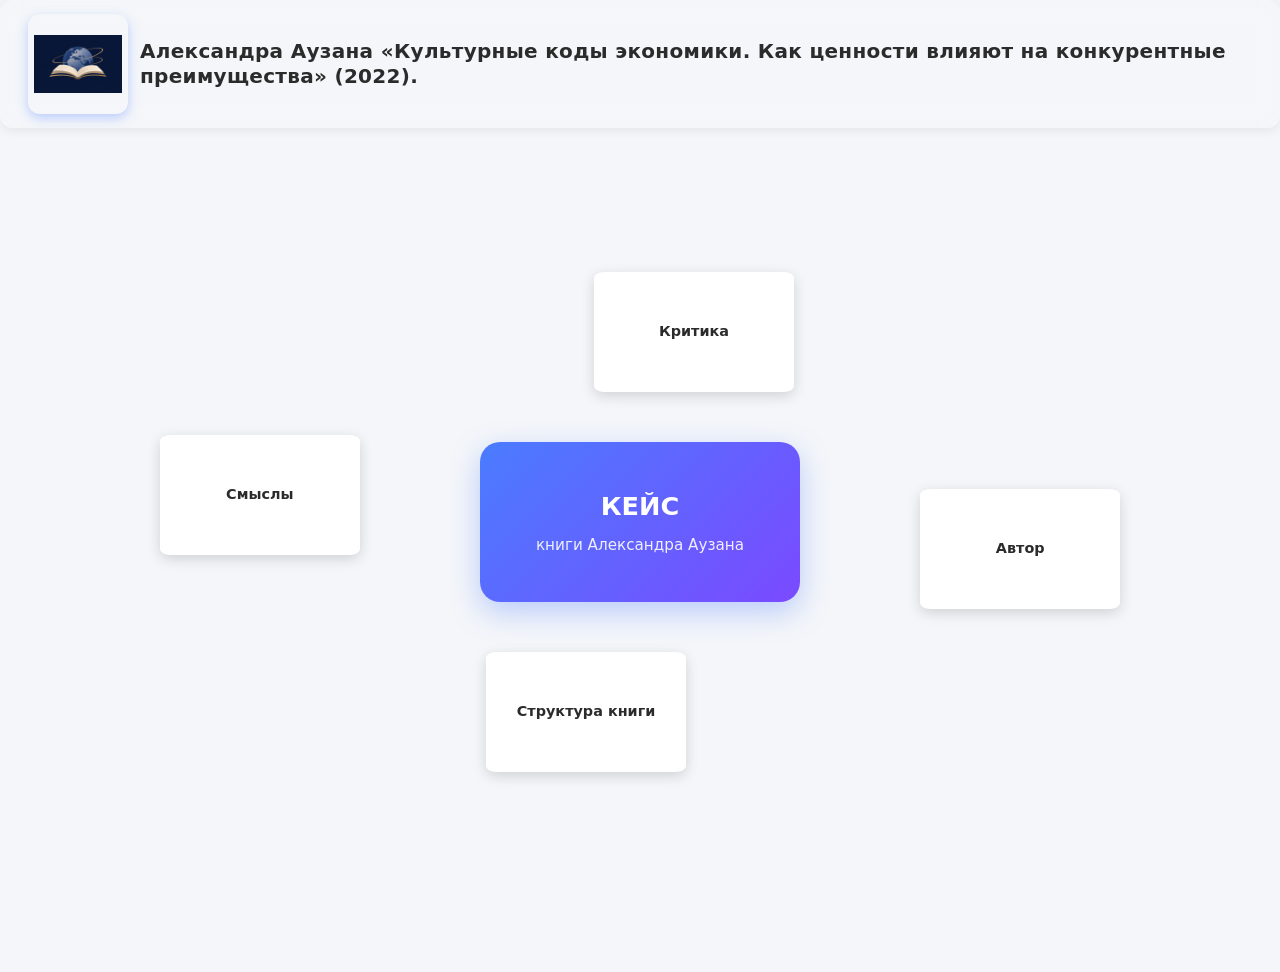
<file: index.html>
<header class="site-header">
    <meta charset="UTF-8">
    <meta name="viewport" content="width=device-width, initial-scale=1.0">
    <link rel="stylesheet" href="style.css">
    <a href="index.html" class="site-brand">
        <img src="icon.png" alt="Логотип" class="site-logo">
        <span class="site-title">Александра Аузана «Культурные коды экономики.
             Как ценности влияют на конкурентные преимущества» (2022).</span>
    </a>
</header>
<body class="presentation-page">

    <main class="home-page">
        <div class="main-circle">
            <h1 class="main-circle-title">КЕЙС</h1>
            <p class="main-circle-text">книги Александра Аузана</p>
        </div>

        <div class="orbit-container">
            <div class="orbit">
                <a href="chapter-1.html" class="orbit-button orbit-button--1">Автор</a>
                <a href="chapter-2.html" class="orbit-button orbit-button--2">Структура книги</a>
                <a href="chapter-3.html" class="orbit-button orbit-button--3">Смыслы</a>
                <a href="chapter-4.html" class="orbit-button orbit-button--4">Критика</a>
            </div>
        </div>
    </main>

    <!-- jQuery первым, затем ваш скрипт, оба в конце body -->
    <script src="jquery.js"></script>
    <script src="script.js"></script>
</body>
</html>
</file>
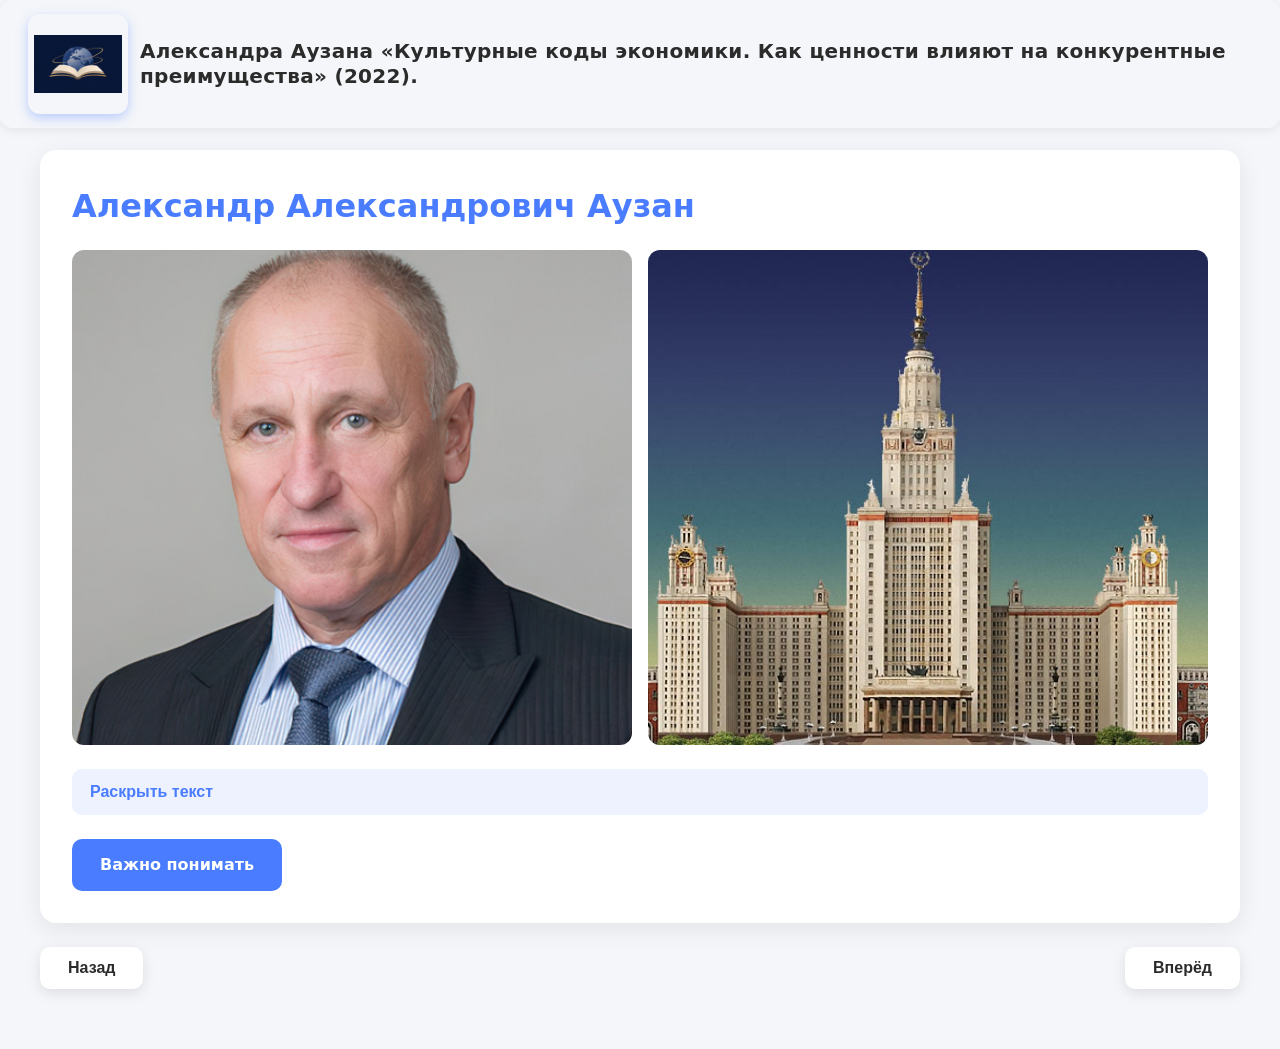
<file: chapter-1.html>
<!DOCTYPE html>
<html lang="ru">
<header class="site-header">
    <meta charset="UTF-8">
    <meta name="viewport" content="width=device-width, initial-scale=1.0">
    <link rel="stylesheet" href="style.css">
    <a href="index.html" class="site-brand">
        <img src="icon.png" alt="Логотип" class="site-logo">
        <span class="site-title">Александра Аузана «Культурные коды экономики.
             Как ценности влияют на конкурентные преимущества» (2022).</span>
    </a>
</header>
<body class="chapter-page">

    <main class="chapter-main">
        <!-- Листаемая страница -->
        <div class="slider">

            <!-- Слайд 1 -->
            <section class="slide">
                <h1 class="slide-title">Александр Александрович Аузан</h1>
                <div class="slide-images">
                    <img src="image-1a.jpg" alt="" class="slide-image">
                    <img src="image-1b.jpg" alt="" class="slide-image">
                </div>
                <div class="accordion">
                    <button class="accordion-toggle">Раскрыть текст</button>
                    <div class="accordion-content">
                        <p>В 1979 г. окончил МГУ им. М. В. Ломоносова (экономический факультет).<br>
                            С 1991 г. доктор экономических наук, с 1993 г. профессор, с 2013 г. декан экономического факультета МГУ.<br>
                            Представитель российской школы институциональной экономики.<br>
                            Основные научные интересы — институциональные изменения, взаимодействие государства, общества и бизнеса, доверие, социальный контракт и влияние культуры на экономику.</p>
                    </div>
                </div>
                <a href="details-1.html" class="details-button">Важно понимать</a>
            </section>

            <!-- Слайд 2 -->
            <section class="slide">
                <h1 class="slide-title">Научная школа и интеллектуальные ориентиры</h1>
                <div class="slide-images" style="grid-template-columns: 1fr 1fr 1fr;">
                    <img src="image-2a.jpg" alt="" class="slide-image">
                    <img src="image-2b.jpg" alt="" class="slide-image">
                    <img src="image-2c.jpg" alt="" class="slide-image">
                </div>
                <div class="accordion">
                    <button class="accordion-toggle">Раскрыть текст</button>
                    <div class="accordion-content">
                        <p>- Дуглас Норт — новая институциональная экономика. 
                            Его идея «институты имеют значение» становится отправной точкой Аузана.<br>
                            - Сэмюэл Хантингтон — концепция «культура имеет значение», 
                            согласно которой культурные особенности влияют на общественное развитие.<br>
                            - Герт Хофстеде — исследование культурных различий между обществами, 
                            в частности индивидуализма, коллективизма и отношения к власти.<br>
                            Аузан прямо упоминает Норта и Хантингтона в первой главе. <br>
                            Хофстеде становится одним из важных ориентиров третьей главы.</p>
                    </div>
                </div>
                <a href="details-1.html" class="details-button">Важно понимать</a>
            </section>

            <!-- Слайд 3 -->
            <section class="slide">
                <h1 class="slide-title">Идеологическая и научная позиция</h1>
                <div class="accordion">
                    <button class="accordion-toggle">Раскрыть текст</button>
                    <div class="accordion-content">
                        <p>Аузан выступает против объяснения экономического успеха исключительно 
                            через природные ресурсы, капитал и технологии. Он считает, 
                            что необходимо учитывать человеческие ценности, нормы и модели поведения.<br>
                            Его позиция — институциональная и социокультурная: экономика 
                            развивается во взаимодействии трёх элементов:<br>- формальных институтов 
                            (законов и государственных правил);<br>- неформальных институтов (традиций, норм, ценностей);<br>
                            - экономических ресурсов и возможностей.<br>
                            Конкретная часть книги: глава 1 «Экономика, культура и институты — танго втроём».<br>
                            Именно здесь автор объясняет, почему одних экономических и институциональных факторов 
                            недостаточно для понимания развития страны.</p>
                    </div>
                </div>
                <a href="details-1.html" class="details-button">Важно понимать</a>
            </section>

        </div>

        <!-- Навигация по слайдам -->
        <div class="slider-nav">
            <button class="slider-prev">Назад</button>
            <button class="slider-next">Вперёд</button>
        </div>

    </main>

    <script src="https://code.jquery.com/jquery-3.7.1.min.js"></script>
    <script src="script.js"></script>
</body>
</html>
</file>
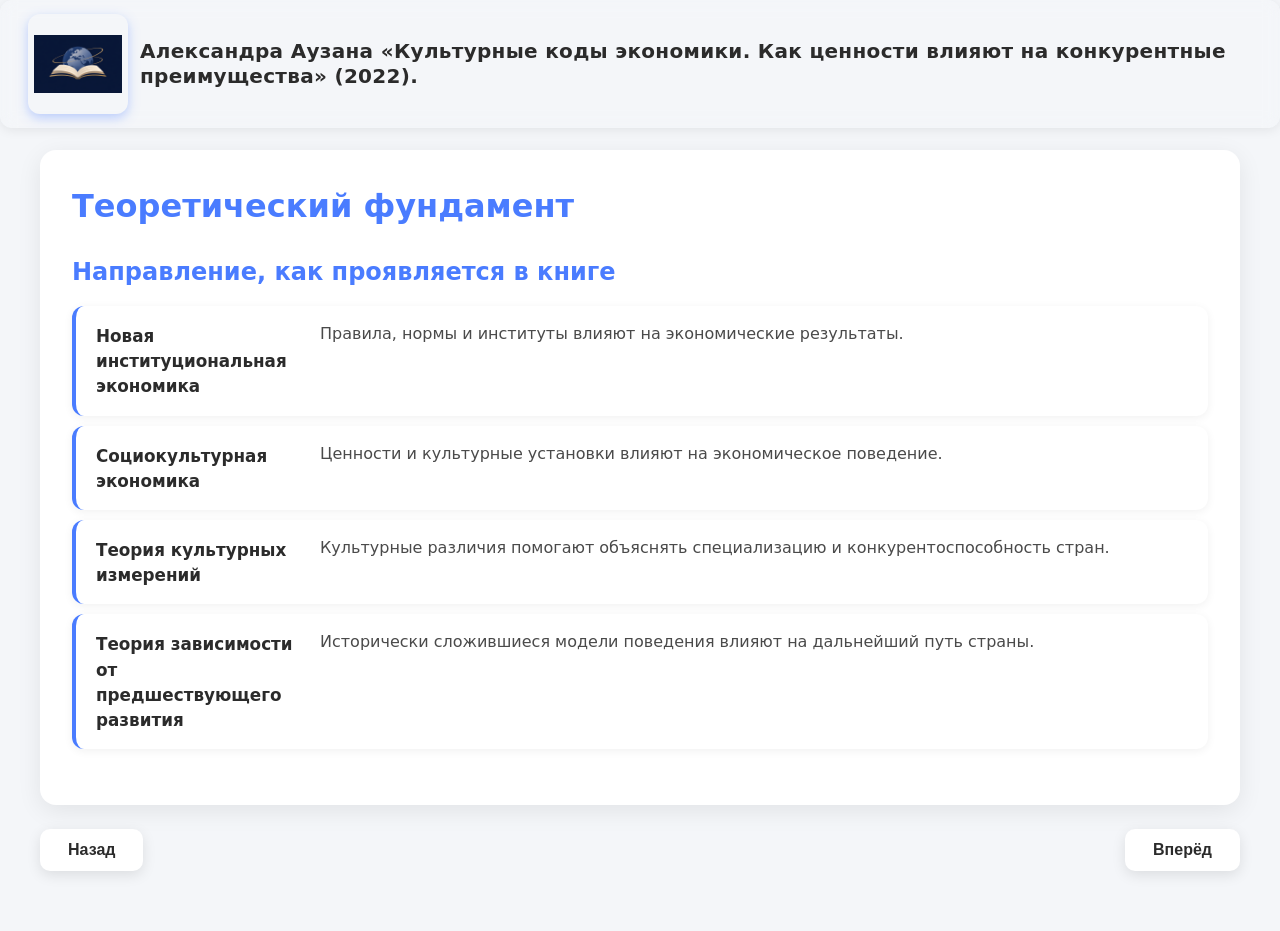
<file: chapter-2.html>
<!DOCTYPE html>
<html lang="ru">
<header class="site-header">
    <meta charset="UTF-8">
    <meta name="viewport" content="width=device-width, initial-scale=1.0">
    <link rel="stylesheet" href="style.css">
    <a href="index.html" class="site-brand">
        <img src="icon.png" alt="Логотип" class="site-logo">
        <span class="site-title">Александра Аузана «Культурные коды экономики.
             Как ценности влияют на конкурентные преимущества» (2022).</span>
    </a>
</header>
<body class="chapter-page">

    <main class="chapter-main">

        <!-- Листаемая страница -->
        <div class="slider">

            <!-- Слайд 1 -->
            <section class="slide">
                <h1 class="slide-title">Теоретический фундамент</h1>
                <section class="glossary">
                    <h2 class="glossary-title">Направление, как проявляется в книге</h2>

                    <dl class="glossary-list">
                        <div class="glossary-row">
                            <dt class="glossary-term">Новая институциональная экономика</dt>
                            <dd class="glossary-def">Правила, нормы и институты влияют на экономические результаты.</dd>
                        </div>
                        <div class="glossary-row">
                            <dt class="glossary-term">Социокультурная экономика</dt>
                            <dd class="glossary-def">Ценности и культурные установки влияют на экономическое поведение.</dd>
                        </div>
                        <div class="glossary-row">
                            <dt class="glossary-term">Теория культурных измерений</dt>
                            <dd class="glossary-def">Культурные различия помогают объяснять специализацию и конкурентоспособность стран.</dd>
                        </div>
                        <div class="glossary-row">
                            <dt class="glossary-term">Теория зависимости от предшествующего развития</dt>
                            <dd class="glossary-def">Исторически сложившиеся модели поведения влияют на дальнейший путь страны.</dd>
                        </div>
                    </dl>
                </section>
            </section>

            <!-- Слайд 2 -->
            <section class="slide">
                <h1 class="slide-title">Структура книги, теоретико-методологические позиции</h1>
                <section class="glossary">
                    <dl class="glossary-list">
                        <div class="glossary-row">
                            <dt class="glossary-term">Первый этап.<br>Теоретическая основа</dt>
                            <dd class="glossary-def">Автор объясняет, что такое культурный 
                                код, почему культура важна для экономики и как культурные 
                                особенности влияют на экономический успех и специализацию стран.</dd>
                        </div>
                        <div class="glossary-row">
                            <dt class="glossary-term">Второй этап.<br>Применение теории к России</dt>
                            <dd class="glossary-def">Автор рассматривает российские культурные особенности, выделяет 
                                разные модели развития России и задаётся вопросом о возможности модернизации с 
                                учётом отечественной специфики.</dd>
                        </div>
                        <div class="glossary-row">
                            <dt class="glossary-term">Третий этап.<br>Механизмы изменений</dt>
                            <dd class="glossary-def">Культурные различия помогают объяснять специализацию и конкурентоспособность стран.</dd>
                        </div>
                        <div class="glossary-row">
                            <dt class="glossary-term">Теория зависимости от предшествующего развития</dt>
                            <dd class="glossary-def">Рассматриваются историческая зависимость от сложившейся траектории, 
                                возможность изменения культурных установок и роль доверия в экономическом росте.</dd>
                        </div>
                    </dl>
                </section>
            </section>

            <!-- Слайд 3 -->
            <section class="slide">
                <h1 class="slide-title">Идеологическая и научная позиция</h1>
                <div class="float-scene">
                    <div class="float-item float-item--a">
                        <p class="float-caption">Теория</p>
                        <img src="hand-l.png" alt="" class="float-img">
                    </div>
                    <div class="float-item float-item--b">
                        <p class="float-caption">Эмпирика</p>
                        <img src="hand-r.png" alt="" class="float-img">
                    </div>
                </div>
                <section class="glossary">
                    <dl class="glossary-list">
                        <div class="glossary-row">
                            <dt class="glossary-term">Теория</dt>
                            <dd class="glossary-def">это научные идеи и объяснения, с 
                                помощью которых автор пытается понять определённое явление. 
                                В данном случае — почему одни страны добиваются экономического успеха, 
                                а другие сталкиваются с трудностями.</dd>
                        </div>
                        <div class="glossary-row">
                            <dt class="glossary-term">Эмпирика</dt>
                            <dd class="glossary-def">это реальные данные, факты, 
                                результаты опросов, исследований и наблюдений, 
                                на которые автор опирается, чтобы подтвердить свои идеи.</dd>
                        </div>
                    </dl>
                </section>
                <div class="accordion">
                    <button class="accordion-toggle">Раскрыть текст</button>
                    <div class="accordion-content">
                        <p>В книге Аузана присутствуют оба элемента. Теоретическую основу составляют 
                            концепции Дугласа Норта, Сэмюэла Хантингтона, Рональда Инглхарта и Герта Хофстеде. 
                            Они помогают автору объяснить, как культура, ценности и общественные институты влияют на экономическое развитие.
                            Эмпирическую основу составляют исследования разных стран, сравнение их экономических 
                            показателей, социологические опросы и исторические примеры.</p>
                    </div>
                </div>
                <a href="details-2.html" class="details-button">Саммари</a>
            </section>

        </div>

        <!-- Навигация по слайдам -->
        <div class="slider-nav">
            <button class="slider-prev">Назад</button>
            <button class="slider-next">Вперёд</button>
        </div>

    </main>

    <script src="https://code.jquery.com/jquery-3.7.1.min.js"></script>
    <script src="script.js"></script>
</body>
</html>
</file>
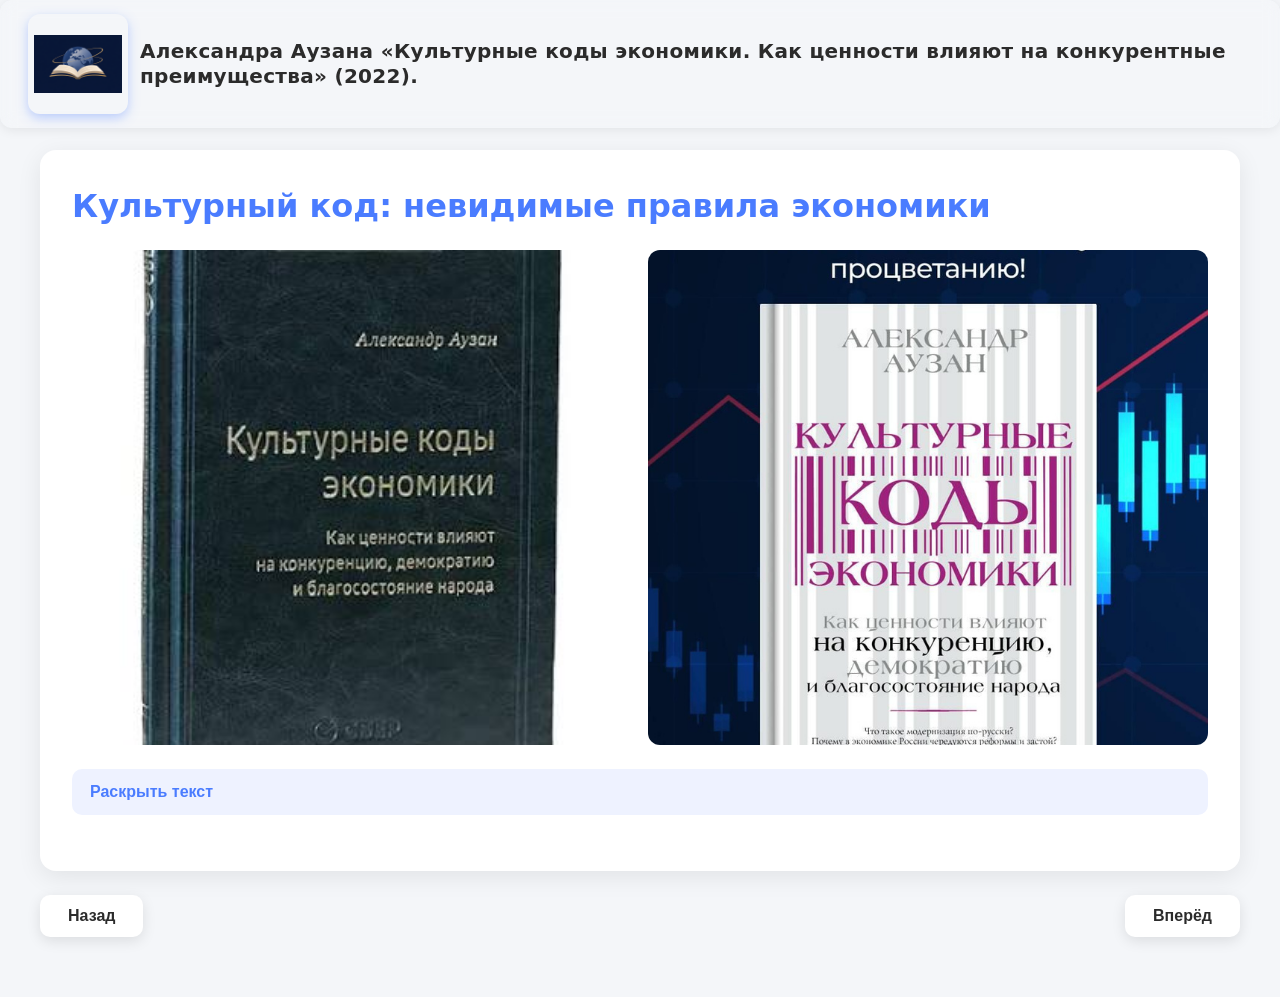
<file: chapter-3.html>
<!DOCTYPE html>
<html lang="ru">
<header class="site-header">
    <meta charset="UTF-8">
    <meta name="viewport" content="width=device-width, initial-scale=1.0">
    <link rel="stylesheet" href="style.css">
    <a href="index.html" class="site-brand">
        <img src="icon.png" alt="Логотип" class="site-logo">
        <span class="site-title">Александра Аузана «Культурные коды экономики.
             Как ценности влияют на конкурентные преимущества» (2022).</span>
    </a>
</header>
<body class="chapter-page">

    <main class="chapter-main">

        <!-- Листаемая страница -->
        <div class="slider">

            <!-- Слайд 1 -->
            <section class="slide">
                <h1 class="slide-title">Культурный код: невидимые правила экономики</h1>
                <div class="slide-images">
                    <img src="image-3a.jpeg" alt="" class="slide-image">
                    <img src="image-3a2.jpg" alt="" class="slide-image">
                </div>
                <div class="accordion">
                    <button class="accordion-toggle">Раскрыть текст</button>
                    <div class="accordion-content">
                        <p>Экономическое развитие определяется не только ресурсами, 
                            технологиями и законами, но и культурой общества.<br>
                            Культурный код — совокупность исторически сложившихся ценностей, 
                            норм и поведенческих установок.<br>Он влияет на:<br>
                            - отношение к риску и предпринимательству;<br>
                            - доверие и взаимодействие между людьми;<br>
                            - способность общества к инновациям;<br>
                            - конкурентную специализацию страны.</p>
                    </div>
                </div>
            </section>

            <!-- Слайд 2 -->
            <section class="slide">
                <h1 class="slide-title">Эффект колеи</h1>
                <div class="slide-images">
                    <img src="image-3b.jpeg" alt="" class="slide-image">
                    <img src="image-3d.jpg" alt="" class="slide-image">
                </div>
                <div class="accordion">
                    <button class="accordion-toggle">Раскрыть текст</button>
                    <div class="accordion-content">
                        <p>Представим, что общество однажды выбрало определённый путь развития.<br>
                        Со временем под него сформировались: законы и институты; привычки и традиции;
                        экономические связи; модели принятия решений.<br><br>
                        Эффект колеи — это явление, при котором прошлые решения, 
                        привычки и институты ограничивают или определяют будущий выбор<br><br>
                    «Здесь можно вспомнить "Матрицу". Представьте, что человек всю жизнь существует 
                    внутри определённой системы и привык к её правилам. Даже если ему показать альтернативный путь, 
                    выйти за пределы привычной системы оказывается непросто.С обществами происходит нечто похожее. 
                    Например, если исторически сложилось, что люди не доверяют друг другу, они начинают 
                    строить экономические отношения преимущественно через личные связи. 
                    Постепенно под такую модель приспосабливаются бизнес, институты и повседневная жизнь.</p>
                    </div>
                </div>
            </section>

            <!-- Слайд 3 -->
            <section class="slide">
                <h1 class="slide-title">Можно ли выйти из колеи?</h1>
                <div class="slide-images">
                    <img src="image-3e.jpeg" alt="" class="slide-image">
                    <img src="image-3f.gif" alt="" class="slide-image">
                </div>
                <div class="accordion">
                    <button class="accordion-toggle">Раскрыть текст</button>
                    <div class="accordion-content">
                        <p>Культурный код не является неизменным.<br>
                        Для изменения траектории развития необходимо:<br>
                            - осознать существующие культурные ограничения;<br>
                            - учитывать исторические особенности общества;<br>
                            - менять не только законы, но и модели поведения;<br>
                            - принимать решения с расчётом на долгосрочную перспективу.<br><br>
                        «Эффект колеи — это диагноз, а не приговор».</p>
                    </div>
                </div>
            </section>

        </div>

        <!-- Навигация по слайдам -->
        <div class="slider-nav">
            <button class="slider-prev">Назад</button>
            <button class="slider-next">Вперёд</button>
        </div>

    </main>

    <script src="https://code.jquery.com/jquery-3.7.1.min.js"></script>
    <script src="script.js"></script>
</body>
</html>
</file>
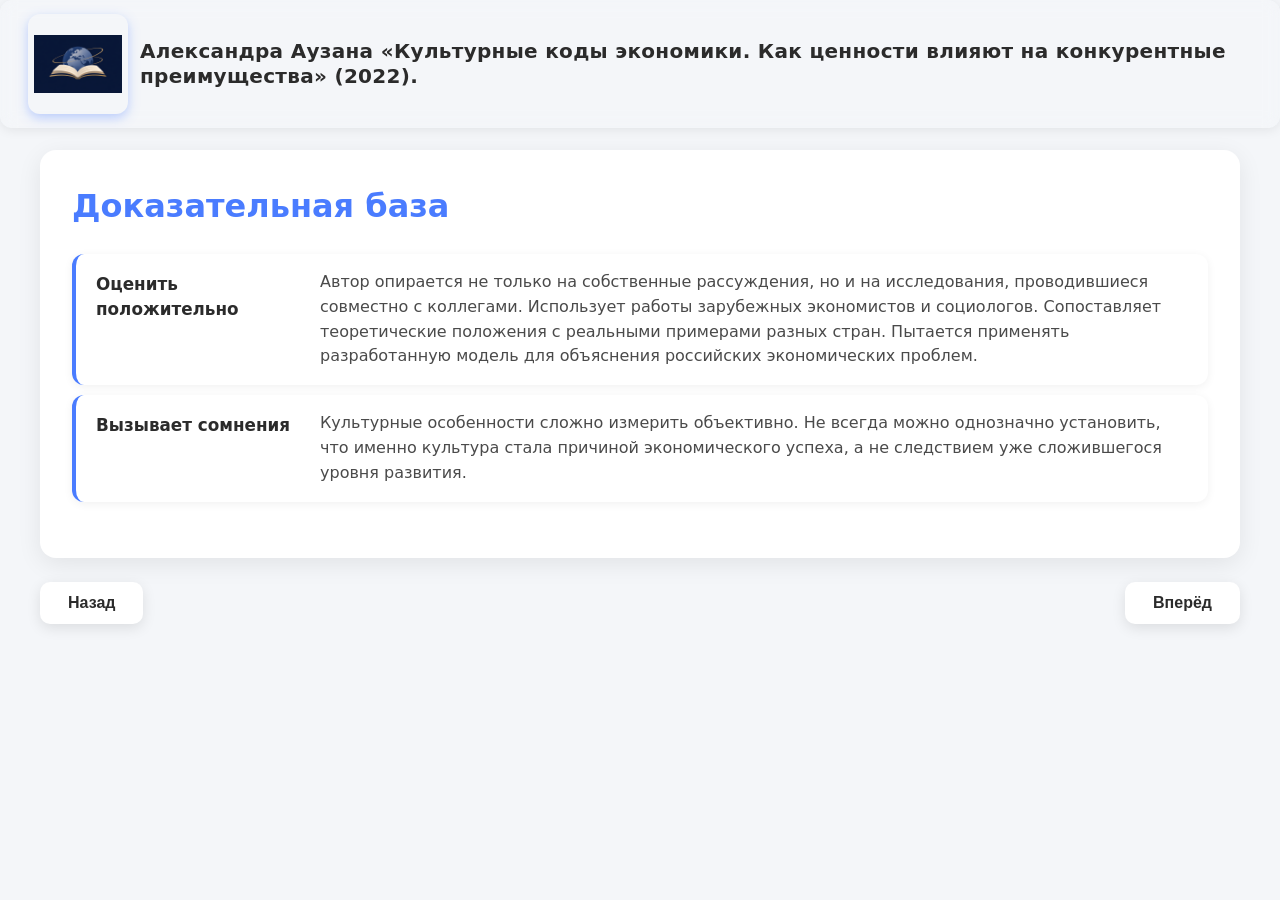
<file: chapter-4.html>
<!DOCTYPE html>
<html lang="ru">
<header class="site-header">
    <meta charset="UTF-8">
    <meta name="viewport" content="width=device-width, initial-scale=1.0">
    <link rel="stylesheet" href="style.css">
    <a href="index.html" class="site-brand">
        <img src="icon.png" alt="Логотип" class="site-logo">
        <span class="site-title">Александра Аузана «Культурные коды экономики.
             Как ценности влияют на конкурентные преимущества» (2022).</span>
    </a>
</header>
<body class="chapter-page">

    <main class="chapter-main">

        <!-- Листаемая страница -->
        <div class="slider">

            <!-- Слайд 1 -->
            <section class="slide">
                <h1 class="slide-title">Доказательная база</h1>
                <section class="glossary">
                    <dl class="glossary-list">
                        <div class="glossary-row">
                            <dt class="glossary-term">Оценить положительно</dt>
                            <dd class="glossary-def">Автор опирается не только на собственные рассуждения,
                                 но и на исследования, проводившиеся совместно с коллегами.
                                Использует работы зарубежных экономистов и социологов.
                                Сопоставляет теоретические положения с реальными примерами разных стран. 
                                Пытается применять разработанную модель для объяснения российских 
                                экономических проблем.</dd>
                        </div>
                        <div class="glossary-row">
                            <dt class="glossary-term">Вызывает сомнения</dt>
                            <dd class="glossary-def">Культурные особенности сложно измерить объективно. 
                                Не всегда можно однозначно установить, что именно культура стала причиной 
                                экономического успеха, а не следствием уже сложившегося уровня развития.</dd>
                        </div>
                    </dl>
                </section>
            </section>

            <!-- Слайд 2 -->
            <section class="slide">
                <h1 class="slide-title">Научная значимость и вклад</h1>
                <section class="glossary">
                    <dl class="glossary-list">
                        <div class="glossary-row">
                            <dt class="glossary-term">Это не революция в экономической науке</dt>
                            <dd class="glossary-def">Идея влияния культуры на экономику существовала до Аузана. 
                                Её развивали Дуглас Норт, Сэмюэл Хантингтон и другие исследователи.</dd>
                        </div>
                        <div class="glossary-row">
                            <dt class="glossary-term">Вклад</dt>
                            <dd class="glossary-def">Вклад Аузана заключается в систематизации и 
                                адаптации этих идей к российскому контексту. 
                                Он предлагает рассматривать экономическое развитие через взаимодействие 
                                институтов, культурных установок и исторического опыта.</dd>
                        </div>
                        <div class="glossary-row">
                            <dt class="glossary-term">Практическая значимость</dt>
                            <dd class="glossary-def">Практическая значимость заключается в том, 
                                что автор предлагает учитывать культурные особенности при разработке 
                                экономических реформ, а не просто копировать зарубежные модели.</dd>
                        </div>
                    </dl>
                </section>
            </section>

        </div>

        <!-- Навигация по слайдам -->
        <div class="slider-nav">
            <button class="slider-prev">Назад</button>
            <button class="slider-next">Вперёд</button>
        </div>

    </main>

    <script src="https://code.jquery.com/jquery-3.7.1.min.js"></script>
    <script src="script.js"></script>
</body>
</html>
</file>
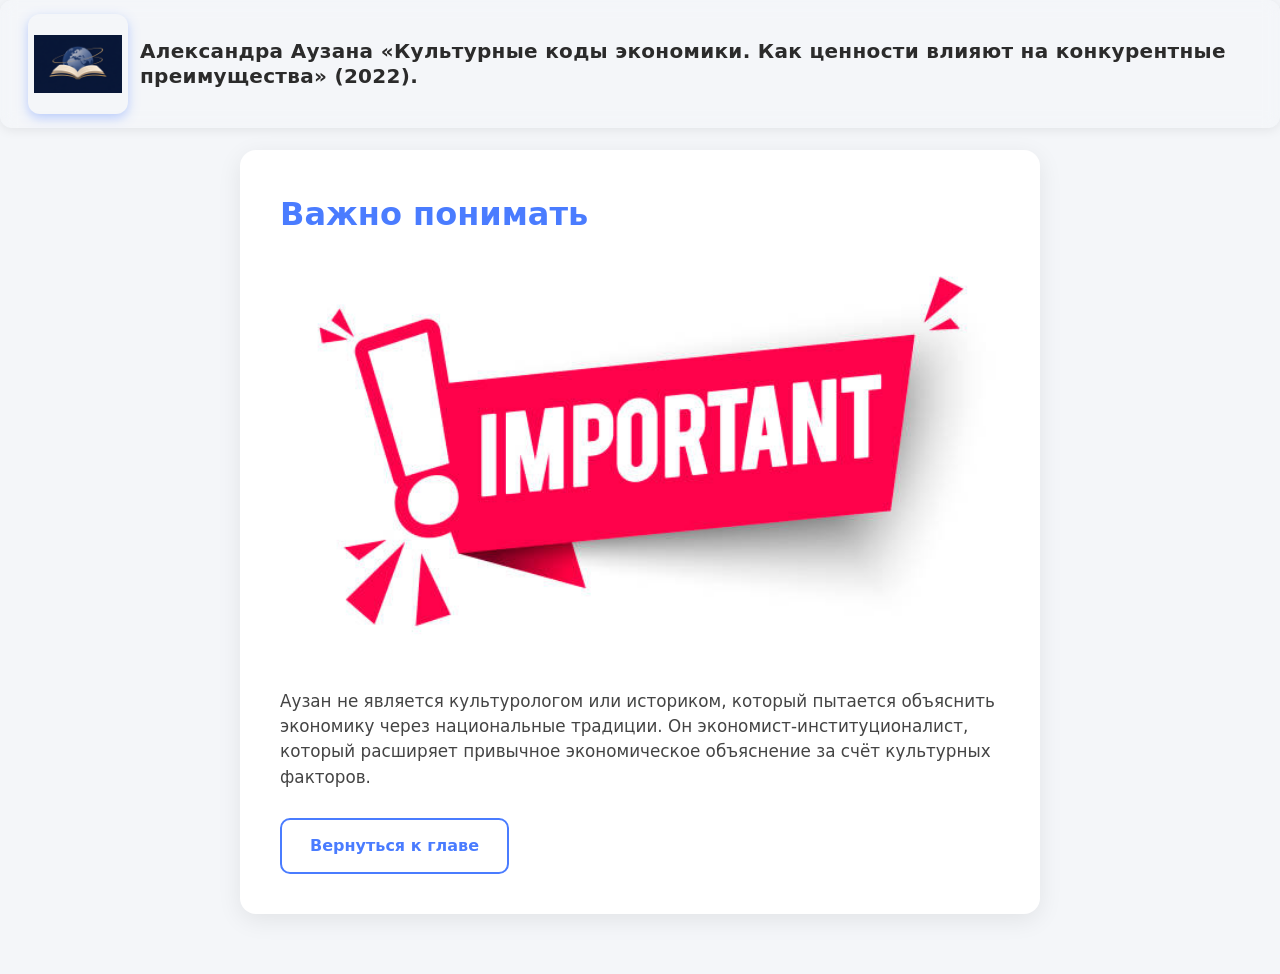
<file: details-1.html>
<!DOCTYPE html>
<html lang="ru">
<header class="site-header">
    <meta charset="UTF-8">
    <meta name="viewport" content="width=device-width, initial-scale=1.0">
    <link rel="stylesheet" href="style.css">
    <a href="index.html" class="site-brand">
        <img src="icon.png" alt="Логотип" class="site-logo">
        <span class="site-title">Александра Аузана «Культурные коды экономики.
             Как ценности влияют на конкурентные преимущества» (2022).</span>
    </a>
</header>
<body class="chapter-page">

    <main class="details-main">
        <h1 class="details-title">Важно понимать</h1>
        <img src="important.jpg" alt="Изображение" class="details-image">
        <p class="details-text">Аузан не является культурологом или историком, 
            который пытается объяснить экономику через национальные традиции. 
            Он экономист-институционалист, который расширяет привычное экономическое объяснение 
            за счёт культурных факторов.</p>
        <a href="chapter-1.html" class="back-button">Вернуться к главе</a>
    </main>

    <script src="https://code.jquery.com/jquery-3.7.1.min.js"></script>
    <script src="script.js"></script>
</body>
</html>
</file>
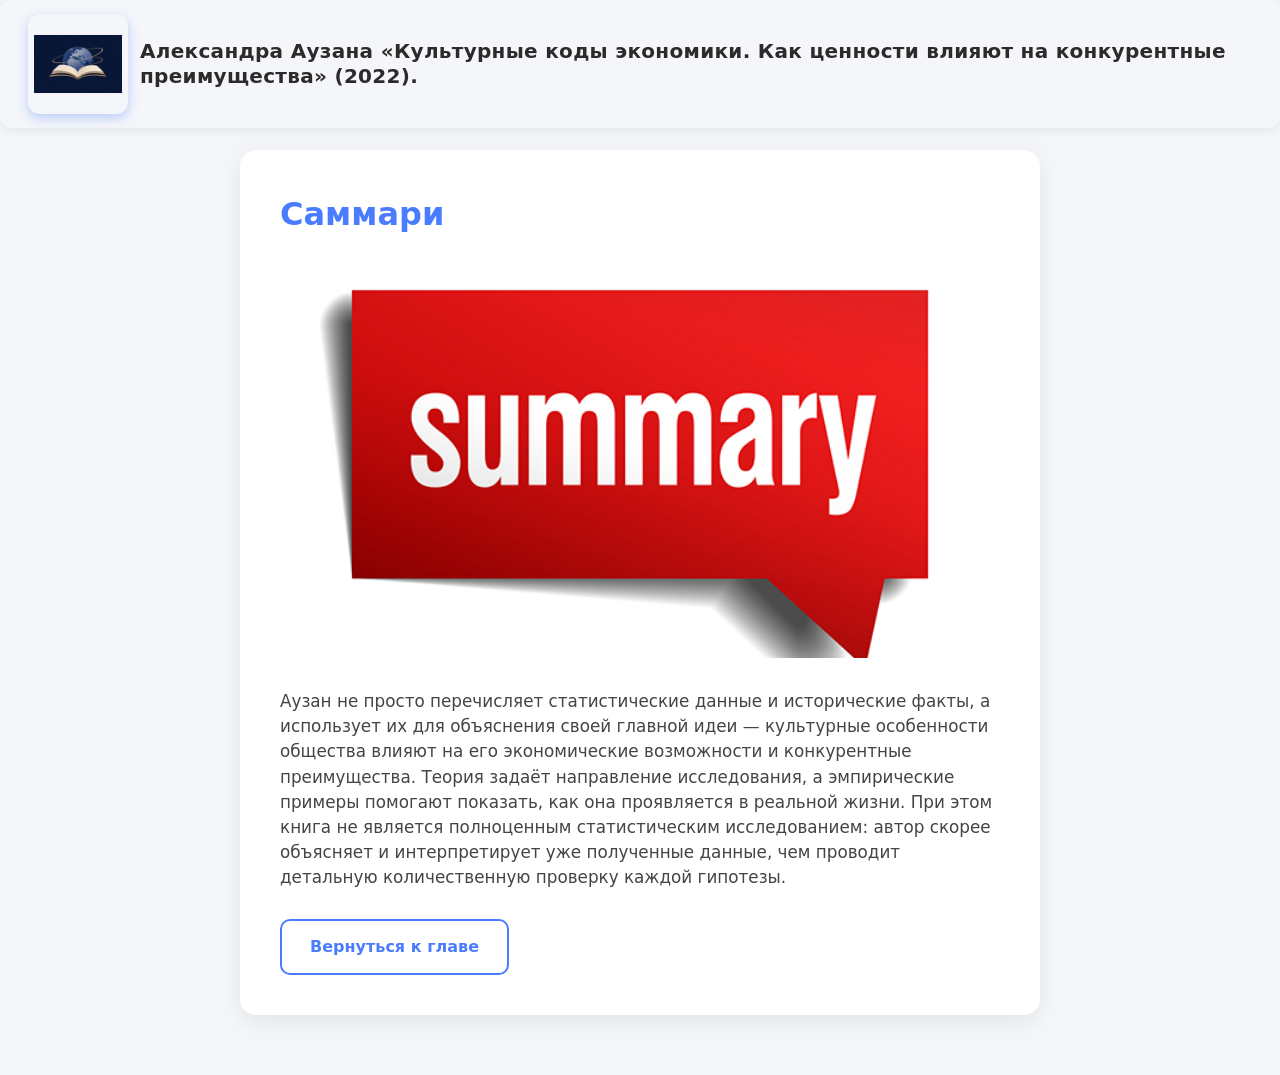
<file: details-2.html>
<!DOCTYPE html>
<html lang="ru">
<header class="site-header">
    <meta charset="UTF-8">
    <meta name="viewport" content="width=device-width, initial-scale=1.0">
    <link rel="stylesheet" href="style.css">
    <a href="index.html" class="site-brand">
        <img src="icon.png" alt="Логотип" class="site-logo">
        <span class="site-title">Александра Аузана «Культурные коды экономики.
             Как ценности влияют на конкурентные преимущества» (2022).</span>
    </a>
</header>
<body class="chapter-page">

    <main class="details-main">
        <h1 class="details-title">Саммари</h1>
        <img src="summary.jpg" alt="Изображение" class="details-image">
        <p class="details-text">Аузан не просто перечисляет статистические данные и исторические факты, 
            а использует их для объяснения своей главной идеи — культурные особенности общества влияют на 
            его экономические возможности и конкурентные преимущества. Теория задаёт направление исследования,
             а эмпирические примеры помогают показать, как она проявляется в реальной жизни. 
             При этом книга не является полноценным статистическим исследованием: автор скорее объясняет 
             и интерпретирует уже полученные данные, чем проводит детальную количественную проверку каждой гипотезы.</p>
        <a href="chapter-2.html" class="back-button">Вернуться к главе</a>
    </main>

    <script src="https://code.jquery.com/jquery-3.7.1.min.js"></script>
    <script src="script.js"></script>
</body>
</html>
</file>
<file: style.css>
/* ============================================
   БАЗОВЫЕ СБРОСЫ
   ============================================ */
* {
    margin: 0;
    padding: 0;
    box-sizing: border-box;
}

body {
    padding-top: 72px;
    font-family: system-ui, -apple-system, "Segoe UI", Roboto, Arial, sans-serif;
    background: #f4f6f9;
    color: #2b2b2b;
    min-height: 100vh;
    line-height: 1.5;
}

a {
    text-decoration: none;
    color: inherit;
}


/* ============================================
   ШАПКА САЙТА (на всех страницах)
   ============================================ */
.site-header {
    position: fixed;
    top: 0;
    left: 0;
    right: 0;
    z-index: 1000;
    display: flex;
    align-items: center;
        border-radius: 12px;
    justify-content: flex-start;   /* бренд слева */
    gap: 20px;
    padding: 14px 28px;
    background: rgba(255, 255, 255, 0.07);
    backdrop-filter: blur(8px);
    box-shadow: 0 2px 12px rgba(0, 0, 0, 0.08);
}


/* Бренд: логотип + название */
.site-brand {
    display: flex;
    align-items: center;
    gap: 12px;
    transition: transform 0.9s;
    /* color: #00000047; */
}

.site-brand:hover {
    transform: scale(1.03);
}

.site-logo {
    width: 100px;
    height: 100px;
    padding: 6px;
    border-radius: 12px;
    /* background: linear-gradient(135deg, #4a7cff, #7a4aff); */
    object-fit: contain;
    box-shadow: 0 4px 12px rgba(74, 124, 255, 0.35);
    flex-shrink: 0;
}

.site-title {
    font-size: 1.25rem;
    font-weight: 700;
    color: #2b2b2b;
    letter-spacing: 0.3px;
    /* white-space: nowrap; */
    line-height: 1.25;
    overflow-wrap: break-word;  /* перенос длинных слов при необходимости */
    min-width: 0;   
}

/* Навигация в шапке */
.site-nav {
    display: flex;
    gap: 6px;
    flex-wrap: wrap;
}

.site-nav-link {
    padding: 8px 16px;
    border-radius: 10px;
    font-weight: 600;
    font-size: 0.95rem;
    color: #4a4a4a;
    transition: background 0.2s, color 0.2s;
}

.site-nav-link:hover {
    background: #eef2ff;
    color: #4a7cff;
}


/* ============================================
   ГЛАВНАЯ СТРАНИЦА
   ============================================ */
.home-page {
    display: flex;
    align-items: center;
    justify-content: center;
    min-height: 100vh;
    overflow: hidden;
    position: relative;
}

/* Центральный прямоугольник */
.main-circle {
    position: absolute;
    top: 50%;
    left: 50%;
    transform: translate(-50%, -50%);
    width: 25%;
    /* height: 390px; */
    aspect-ratio: 2 / 1;
    border-radius: 20px;
    background: linear-gradient(135deg, #4a7cff, #7a4aff);
    color: #fff;
    display: flex;
    flex-direction: column;
    align-items: center;
    justify-content: center;
    text-align: center;
    padding: 20px;
    box-shadow: 0 10px 30px rgba(74, 124, 255, 0.35);
    z-index: 2;
}

.main-circle-title {
    font-size: 1.6rem;
    margin-bottom: 8px;
}

.main-circle-text {
    font-size: 0.95rem;
    opacity: 0.9;
}

/* Орбита-эллипс (та же пропорция 2:3) */
.orbit-container {
    position: absolute;
    top: 50%;
    left: 50%;
    transform: translate(-50%, -50%);
    width: 60%;
    /* height: 840px; */
    aspect-ratio: 2 / 1;
    pointer-events: none;
}

.orbit {
    position: absolute;
    inset: 0;
}

/* Кнопки — позицию выставляет JS через left/top */
.orbit-button {
    position: absolute;
    width: 200px;
    height: 120px;
    top: 0;
    left: 0;
    margin: -60px 0 0 -100px;
    border-radius: 5%;
    background: #fff;
    color: #2b2b2b;
    display: flex;
    align-items: center;
    justify-content: center;
    text-align: center;
    font-weight: 600;
    font-size: 0.9rem;
    padding: 10px;
    box-shadow: 0 4px 14px rgba(0, 0, 0, 0.15);
    transition: background 0.2s, color 0.2s, box-shadow 0.2s, scale 0.2s;
    pointer-events: auto;
}

.orbit-button:hover {
    background: #4a7cff;
    color: #fff;
    box-shadow: 0 6px 20px rgba(74, 124, 255, 0.4);
    scale: 1.2;
    z-index: 10;
}


/* ============================================
   СТРАНИЦА ГЛАВЫ
   ============================================ */
.chapter-page {
    padding: 150px 20px 60px;
}

.chapter-main {
    max-width: 1200px;
    margin: 0 auto;
}

.slider {
    background: #fff;
    border-radius: 16px;
    padding: 32px;
    box-shadow: 0 6px 24px rgba(0, 0, 0, 0.08);
}

.slide {
    display: none;
}

.slide-title {
    font-size: 2rem;
    margin-bottom: 20px;
    color: #4a7cff;
}

/* Контейнер для одной или двух картинок */
.slide-images {
    display: grid;
    grid-template-columns: 1fr 1fr;   /* две колонки */
    gap: 16px;
    margin-bottom: 24px;
}

/* Если картинка одна — на всю ширину */
.slide-images:has(> :only-child) {
    grid-template-columns: 1fr;
}

/* Сами картинки — одинаковой высоты, без искажений */
.slide-image {
    display: block;
    width: 100%;
    height: 100%;
    max-height: 55vh;
    object-fit: cover;               /* заполняет свою ячейку без пустот */
    border-radius: 12px;
    background: #e6e9f0;
}

.accordion {
    margin-bottom: 24px;
}

.accordion-toggle {
    width: 100%;
    padding: 14px 18px;
    border: none;
    border-radius: 10px;
    background: #eef2ff;
    color: #4a7cff;
    font-weight: 600;
    font-size: 1rem;
    cursor: pointer;
    text-align: left;
    transition: background 0.2s;
}

.accordion-toggle:hover {
    background: #dde6ff;
}

.accordion-content {
    display: none;
    padding: 16px 18px;
    background: #f8f9fc;
    border-radius: 10px;
    margin-top: 8px;
}

.details-button {
    display: inline-block;
    padding: 14px 28px;
    background: #4a7cff;
    color: #fff;
    border-radius: 10px;
    font-weight: 600;
    transition: background 0.2s;
}

.details-button:hover {
    background: #3563e0;
}

.slider-nav {
    display: flex;
    justify-content: space-between;
    gap: 16px;
    margin-top: 24px;
}

.slider-prev,
.slider-next {
    padding: 12px 28px;
    border: none;
    border-radius: 10px;
    background: #fff;
    color: #2b2b2b;
    font-weight: 600;
    font-size: 1rem;
    cursor: pointer;
    box-shadow: 0 4px 14px rgba(0, 0, 0, 0.1);
    transition: background 0.2s, color 0.2s;
}

.slider-prev:hover,
.slider-next:hover {
    background: #4a7cff;
    color: #fff;
}


/* ============================================
   СТРАНИЦА ДОП. ИНФОРМАЦИИ
   ============================================ */
.details-page {
    padding: 100px 20px 60px;
}

.details-main {
    max-width: 800px;
    margin: 0 auto;
    background: #fff;
    border-radius: 16px;
    padding: 40px;
    box-shadow: 0 6px 24px rgba(0, 0, 0, 0.08);
}

.details-title {
    font-size: 2rem;
    margin-bottom: 20px;
    color: #4a7cff;
}

.details-image {
    width: 100%;
    max-height: 400px;
    object-fit: cover;
    border-radius: 12px;
    margin-bottom: 24px;
    background: #e6e9f0;
}

.details-text {
    font-size: 1.05rem;
    margin-bottom: 28px;
    color: #444;
}

.back-button {
    display: inline-block;
    padding: 14px 28px;
    background: #fff;
    color: #4a7cff;
    border: 2px solid #4a7cff;
    border-radius: 10px;
    font-weight: 600;
    transition: background 0.2s, color 0.2s;
}

.back-button:hover {
    background: #4a7cff;
    color: #fff;
}

.fullscreen-btn {
    margin-left: auto;          /* прижимает кнопку к правому краю шапки */
    padding: 10px 18px;
    border: none;
    border-radius: 10px;
    background: #4a7cff;
    color: #fff;
    font-weight: 600;
    font-size: 0.95rem;
    cursor: pointer;
    transition: background 0.2s, transform 0.15s;
}

.fullscreen-btn:hover {
    background: #3563e0;
}

.fullscreen-btn:active {
    transform: scale(0.97);
}

/* ============================================
   АДАПТИВ
   ============================================ */
@media (max-width: 700px) {
    .main-circle {
        width: 160px;
        height: 240px;
        border-radius: 14px;
    }

    .main-circle-title {
        font-size: 1.2rem;
    }

    .orbit-container {
        width: 320px;
        height: 480px;
    }

    .orbit-button {
        width: 80px;
        height: 80px;
        margin: -40px 0 0 -40px;
        font-size: 0.75rem;
    }

    .slider,
    .details-main {
        padding: 24px;
    }

    .slide-title,
    .details-title {
        font-size: 1.5rem;
    }
}


/* ============================================
   ТАБЛИЦА-ГЛОССАРИЙ (термин → определение)
   ============================================ */
.glossary {
    margin: 24px 0;
}

.glossary-title {
    font-size: 1.5rem;
    color: #4a7cff;
    margin-bottom: 16px;
}

.glossary-list {
    display: flex;
    flex-direction: column;
    gap: 10px;
    margin: 0;
}

/* Строка: слева слово, справа определение */
.glossary-row {
    display: grid;
    grid-template-columns: 200px 1fr;   /* ширина колонки термина */
    gap: 24px;
    align-items: start;
    padding: 16px 20px;
    background: #fff;
    border-left: 4px solid #4a7cff;     /* акцентная полоска слева */
    border-radius: 12px;
    box-shadow: 0 2px 10px rgba(0, 0, 0, 0.06);
    transition: transform 0.15s, box-shadow 0.2s;
}

.glossary-row:hover {
    transform: translateX(4px);
    box-shadow: 0 4px 16px rgba(74, 124, 255, 0.18);
}

/* Термин (слово) */
.glossary-term {
    font-weight: 700;
    font-size: 1.05rem;
    color: #2b2b2b;
    padding-top: 2px;                   /* выравнивание с текстом определения */
}

/* Определение */
.glossary-def {
    margin: 0;
    font-size: 1rem;
    color: #4a4a4a;
    line-height: 1.55;
}

/* Мобильный: термин над определением */
@media (max-width: 700px) {
    .glossary-row {
        grid-template-columns: 1fr;
        gap: 6px;
        padding: 14px 16px;
    }

    .glossary-term {
        color: #4a7cff;                 /* на мобильном выделяем цветом */
    }
}

/* ============================================
   КАРТИНКА + ТЕКСТ, КАЧАЮТСЯ В ПРОТИВОФАЗЕ
   ============================================ */
.float-scene {
    display: flex;
    justify-content: center;
    align-items: flex-end;
    gap: 32px;
    padding: 40px 20px;
}

/* Общий блок: текст над картинкой, весь блок качается */
.float-item {
    position: relative;          /* якорь для абсолютного текста */
    display: inline-block;       /* размер блока = размер картинки */
    will-change: transform;
    animation: floatUpDown 1.4s ease-in-out infinite;
}

/* Противофаза */
.float-item--b {
    animation-delay: -0.7s;
}

.float-caption {
    /* margin: 0; */
    position: absolute;
    left: 50%;
    transform: translateX(-50%);
    top: 5%;
    font-size: 4.1rem;
    font-weight: 600;
    color: #4a7cff;
    text-shadow:
        -1px -1px 0 #000,
         1px -1px 0 #000,
        -1px  1px 0 #000,
         1px  1px 0 #000;
    text-align: center;
    white-space: nowrap;        /* чтобы текст не переносился некрасиво */
}

.float-img {
    display: block;
    height: 190px;
    width: auto;
    max-width: 100%;
    object-fit: contain;
}

@keyframes floatUpDown {
    0%   { transform: translateY(0); }
    50%  { transform: translateY(-15%); }
    100% { transform: translateY(0); }
}
</file>
